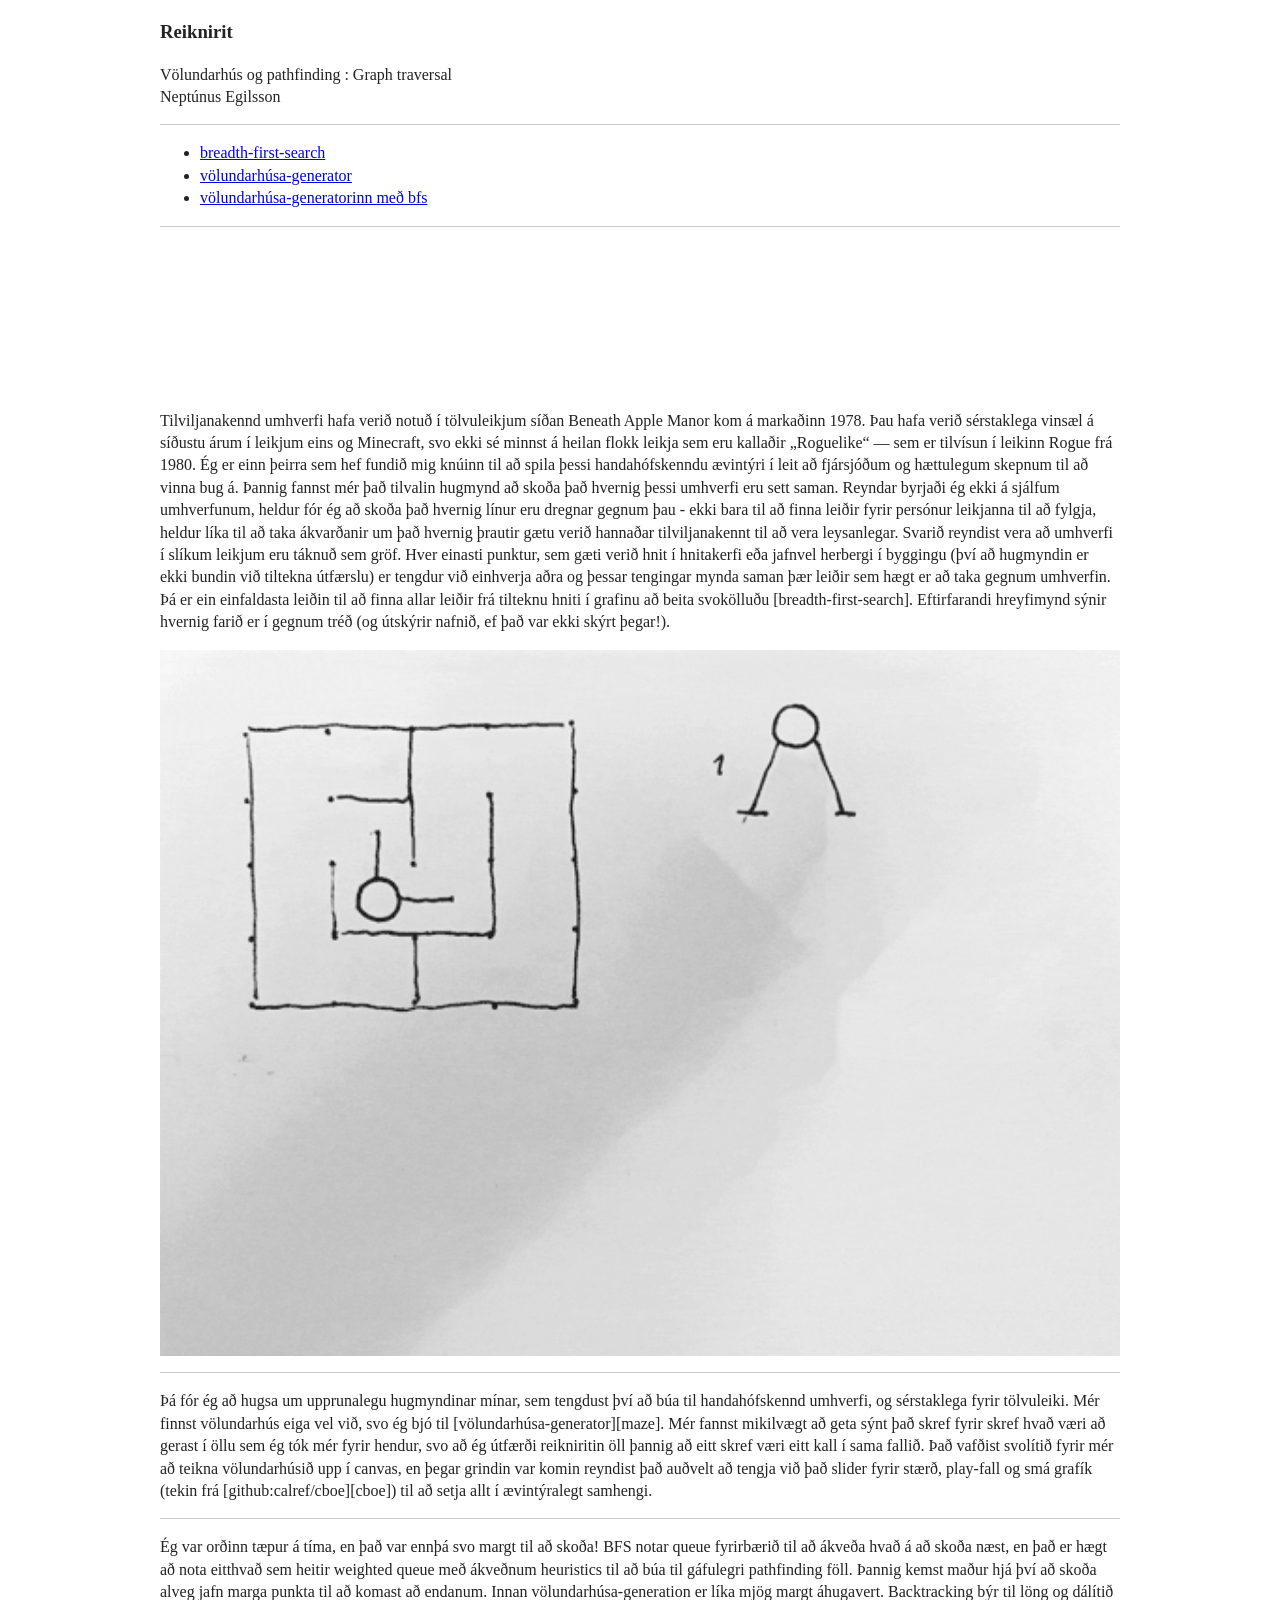
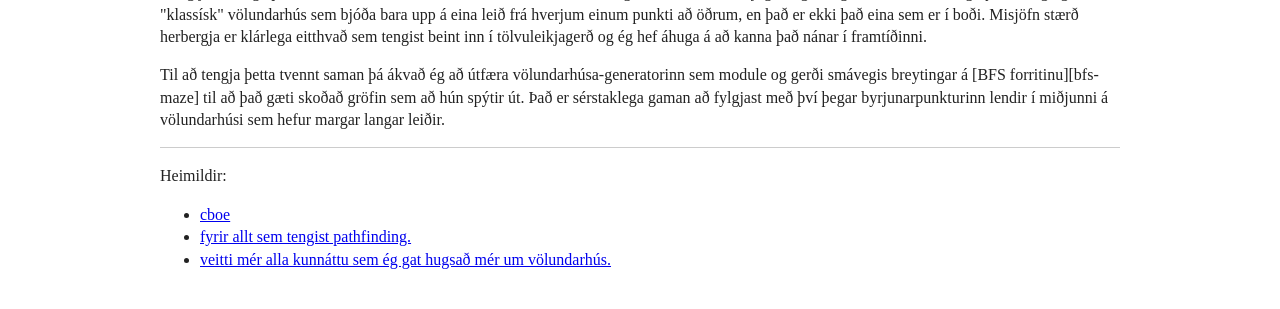
<file: docs/index.html>
<!doctype html>
<html class="no-js" lang="">

<head>
  <meta charset="utf-8">
  <title>Reiknirit</title>
  <meta name="description" content="">
  <meta name="viewport" content="width=device-width, initial-scale=1">
  <link rel="stylesheet" href="css/normalize.css">
  <link rel="stylesheet" href="css/main.css">
  <meta name="theme-color" content="#fafafa">
</head>

<body>
 <div class="wrapper">
  <h3>Reiknirit</h3>
   <p>Völundarhús og pathfinding : Graph traversal
     <br>Neptúnus Egilsson
   </p>
  <hr>
   <ul>
    <li><a href="map-gen/bfs.html">breadth-first-search</a></li>
    <li><a href="map-gen/maze.html">völundarhúsa-generator</a></li>
    <li><a href="map-gen/bfs_maze.html">völundarhúsa-generatorinn með bfs</a></li>
  </ul>
   <hr>

    <iframe width="400" height="800" src="https://www.youtube.com/embed/KmewdHcUJyg" frameborder="0" allow="accelerometer; autoplay; encrypted-media; gyroscope; picture-in-picture" allowfullscreen></iframe>


  <p>Tilviljanakennd umhverfi hafa verið notuð í tölvuleikjum síðan Beneath Apple Manor kom á markaðinn 1978. Þau hafa verið sérstaklega vinsæl á síðustu árum í leikjum eins og Minecraft, svo ekki sé minnst á heilan flokk leikja sem eru kallaðir „Roguelike“ — sem er tilvísun í leikinn Rogue frá 1980.  
Ég er einn þeirra sem hef fundið mig knúinn til að spila þessi handahófskenndu ævintýri í leit að fjársjóðum og hættulegum skepnum til að vinna bug á. Þannig fannst mér það tilvalin hugmynd að skoða það hvernig þessi umhverfi eru sett saman. Reyndar byrjaði ég ekki á sjálfum umhverfunum, heldur fór ég að skoða það hvernig línur eru dregnar gegnum þau - ekki bara til að finna leiðir fyrir persónur leikjanna til að fylgja, heldur líka til að taka ákvarðanir um það hvernig þrautir gætu verið hannaðar tilviljanakennt til að vera leysanlegar.  
Svarið reyndist vera að umhverfi í slíkum leikjum eru táknuð sem gröf. Hver einasti punktur, sem gæti verið hnit í hnitakerfi eða jafnvel herbergi í byggingu (því að hugmyndin er ekki bundin við tiltekna útfærslu) er tengdur við einhverja aðra og þessar tengingar mynda saman þær leiðir sem hægt er að taka gegnum umhverfin.
Þá er ein einfaldasta leiðin til að finna allar leiðir frá tilteknu hniti í grafinu að beita svokölluðu [breadth-first-search]. Eftirfarandi hreyfimynd sýnir hvernig farið er í gegnum tréð (og útskýrir nafnið, ef það var ekki skýrt þegar!).
</p>
   
 <p><img src="map-gen/images/traversal.gif"> </p>


<hr>
<p>Þá fór ég að hugsa um upprunalegu hugmyndinar mínar, sem tengdust því að búa til handahófskennd umhverfi, og sérstaklega fyrir tölvuleiki. Mér finnst völundarhús eiga vel við, svo ég bjó til [völundarhúsa-generator][maze]. Mér fannst mikilvægt að geta sýnt það skref fyrir skref hvað væri að gerast í öllu sem ég tók mér fyrir hendur, svo að ég útfærði reikniritin öll þannig að eitt skref væri eitt kall í sama fallið. Það vafðist svolítið fyrir mér að teikna völundarhúsið upp í canvas, en þegar grindin var komin reyndist það auðvelt að tengja við það slider fyrir stærð, play-fall og smá grafík (tekin frá [github:calref/cboe][cboe]) til að setja allt í ævintýralegt samhengi. </p>
<hr>

<p>Ég var orðinn tæpur á tíma, en það var ennþá svo margt til að skoða! BFS notar queue fyrirbærið til að ákveða hvað á að skoða næst, en það er hægt að nota eitthvað sem heitir weighted queue með ákveðnum heuristics til að búa til gáfulegri pathfinding föll. Þannig kemst maður hjá því að skoða alveg jafn marga punkta til að komast að endanum. Innan völundarhúsa-generation er líka mjög margt áhugavert. Backtracking býr til löng og dálítið "klassísk" völundarhús sem bjóða bara upp á eina leið frá hverjum einum punkti að öðrum, en það er ekki það eina sem er í boði. Misjöfn stærð herbergja er klárlega eitthvað sem tengist beint inn í tölvuleikjagerð og ég hef áhuga á að kanna það nánar í framtíðinni.  
</p>

<p>Til að tengja þetta tvennt saman þá ákvað ég að útfæra völundarhúsa-generatorinn sem module og gerði smávegis breytingar á [BFS forritinu][bfs-maze] til að það gæti skoðað gröfin sem að hún spýtir út. Það er sérstaklega gaman að fylgjast með því þegar byrjunarpunkturinn lendir í miðjunni á völundarhúsi sem hefur margar langar leiðir.
</p>

<hr>
<p>Heimildir:</p>
<ul>
  <li><a href="https://github.com/calref/cboe">cboe</a></li>
  <li><a href="https://www.redblobgames.com/pathfinding">fyrir allt sem tengist pathfinding. </a></li>
  <li><a href="http://weblog.jamisbuck.org/2010/12/27/maze-generation-recursive-backtracking">veitti mér alla kunnáttu sem ég gat hugsað mér um völundarhús.</a></li>
</ul>  
  </div>
</body>
</html>
</file>
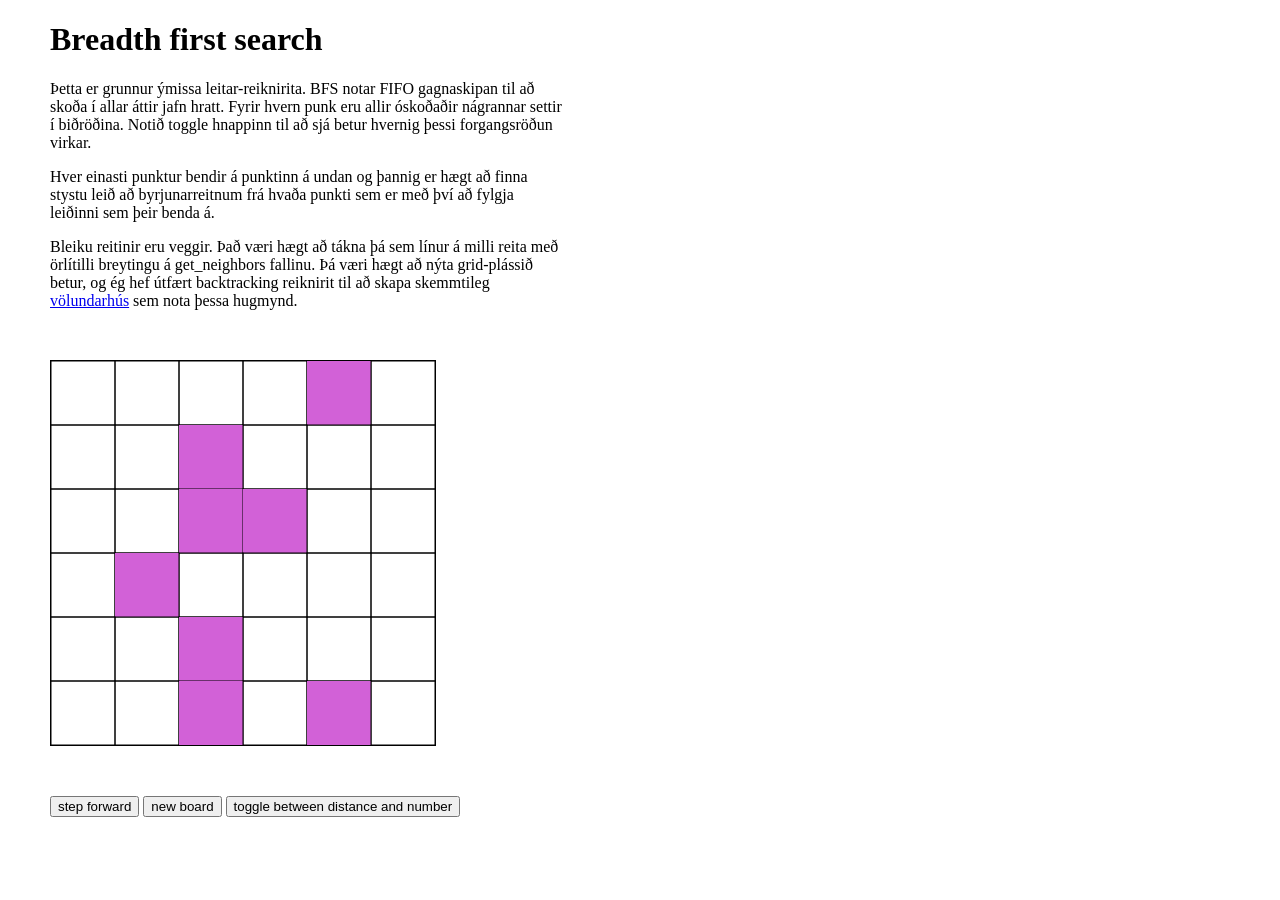
<file: docs/map-gen/bfs.html>
<!DOCTYPE html>
<html lang="en" dir="ltr">
  <head>
    <meta charset="utf-8">
    <title>map-gen</title>
    <style media="screen">
      body {
        margin: 0 50px;
        width: 512px;
      }
      #canvas {
        display: block;
        margin: 50px 0;
        border: 1px solid black;
      }
    </style>
  </head>
  <body>
    <h1>Breadth first search</h1>
    <p>Þetta er grunnur ýmissa leitar-reiknirita. BFS notar FIFO gagnaskipan til að skoða í allar áttir jafn hratt. Fyrir hvern punk eru allir óskoðaðir nágrannar settir í biðröðina. Notið toggle hnappinn til að sjá betur hvernig þessi forgangsröðun virkar.</p>
    <p>Hver einasti punktur bendir á punktinn á undan og þannig er hægt að finna stystu leið að byrjunarreitnum frá hvaða punkti sem er með því að fylgja leiðinni sem þeir benda á.</p>
    <p>Bleiku reitinir eru veggir. Það væri hægt að tákna þá sem línur á milli reita með örlítilli breytingu á get_neighbors fallinu. Þá væri hægt að nýta grid-plássið betur, og ég hef útfært backtracking reiknirit til að skapa skemmtileg <a href="./maze.html">völundarhús</a> sem nota þessa hugmynd.</p>
    <canvas id="canvas"></canvas>
    <button id="next-step">step forward</button>
    <button id="reset">new board</button>
    <button id="toggle-modes">toggle between distance and number</button>
    <script type="module" src="bfs.js"></script>
  </body>
</html>
</file>
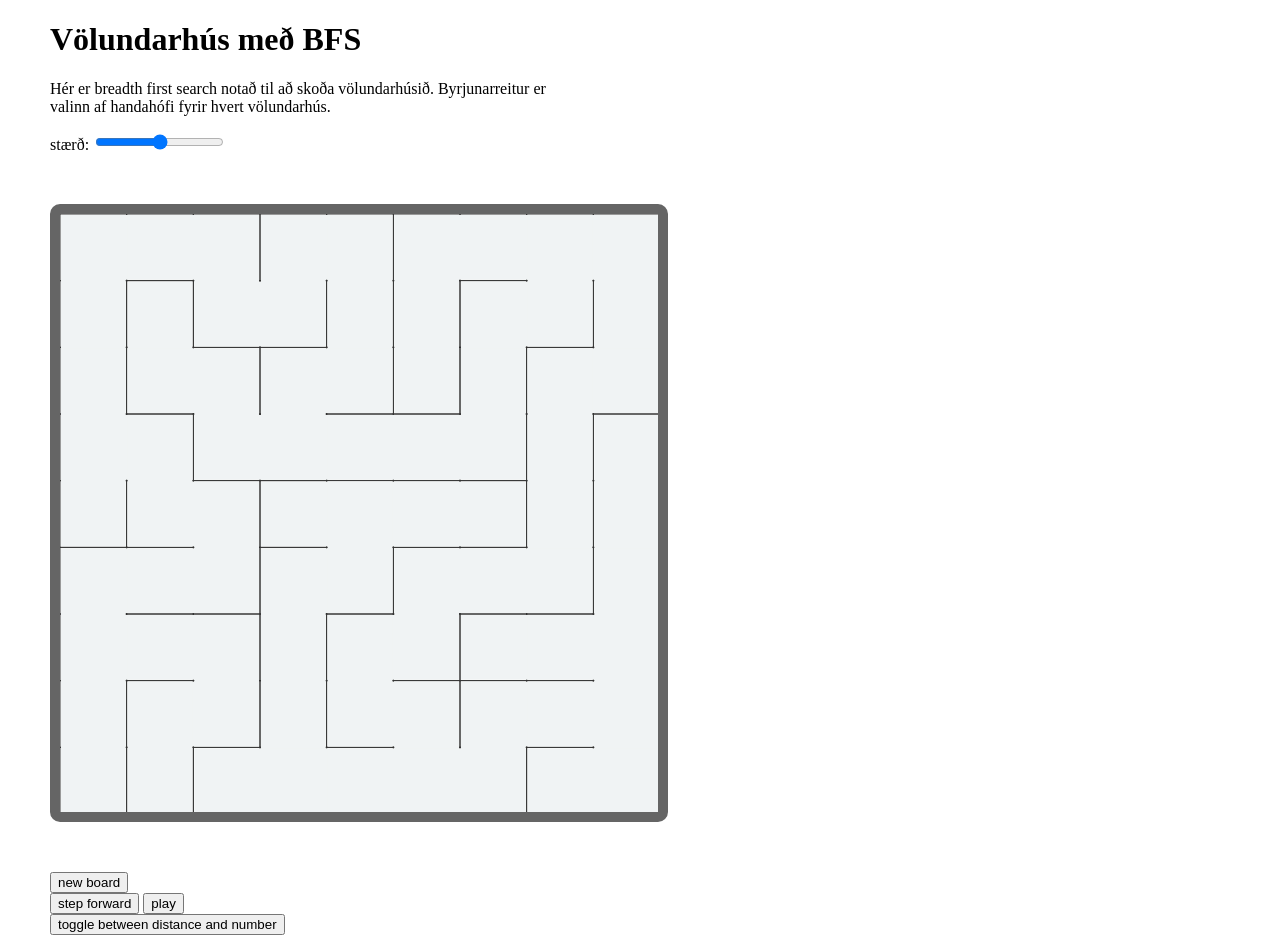
<file: docs/map-gen/bfs_maze.html>
<!DOCTYPE html>
<html lang="en" dir="ltr">
  <head>
    <meta charset="utf-8">
    <title>map-gen</title>
    <style media="screen">
      body {
        margin: 0 50px;
        width: 512px;
      }
      #canvas {
        display: block;
        margin: 50px 0;
        border: 10px solid rgb(101, 101, 101);
        border-radius: 10px;
      }
    </style>
  </head>
  <body>
    <h1>Völundarhús með BFS</h1>
    <p>Hér er breadth first search notað til að skoða völundarhúsið. Byrjunarreitur er valinn af handahófi fyrir hvert völundarhús.</p>
    <p>stærð: <input id="maze_size" type="range" min="3" max="15"></p>
    <script type="module" src="bfs_maze.js"></script>
    <canvas id="canvas"></canvas>
    <button id="reset">new board</button><br>
    <button id="next-step">step forward</button>
    <button id="play">play</button><br>
    <button id="toggle-modes">toggle between distance and number</button><br>
  </body>
</html>
</file>
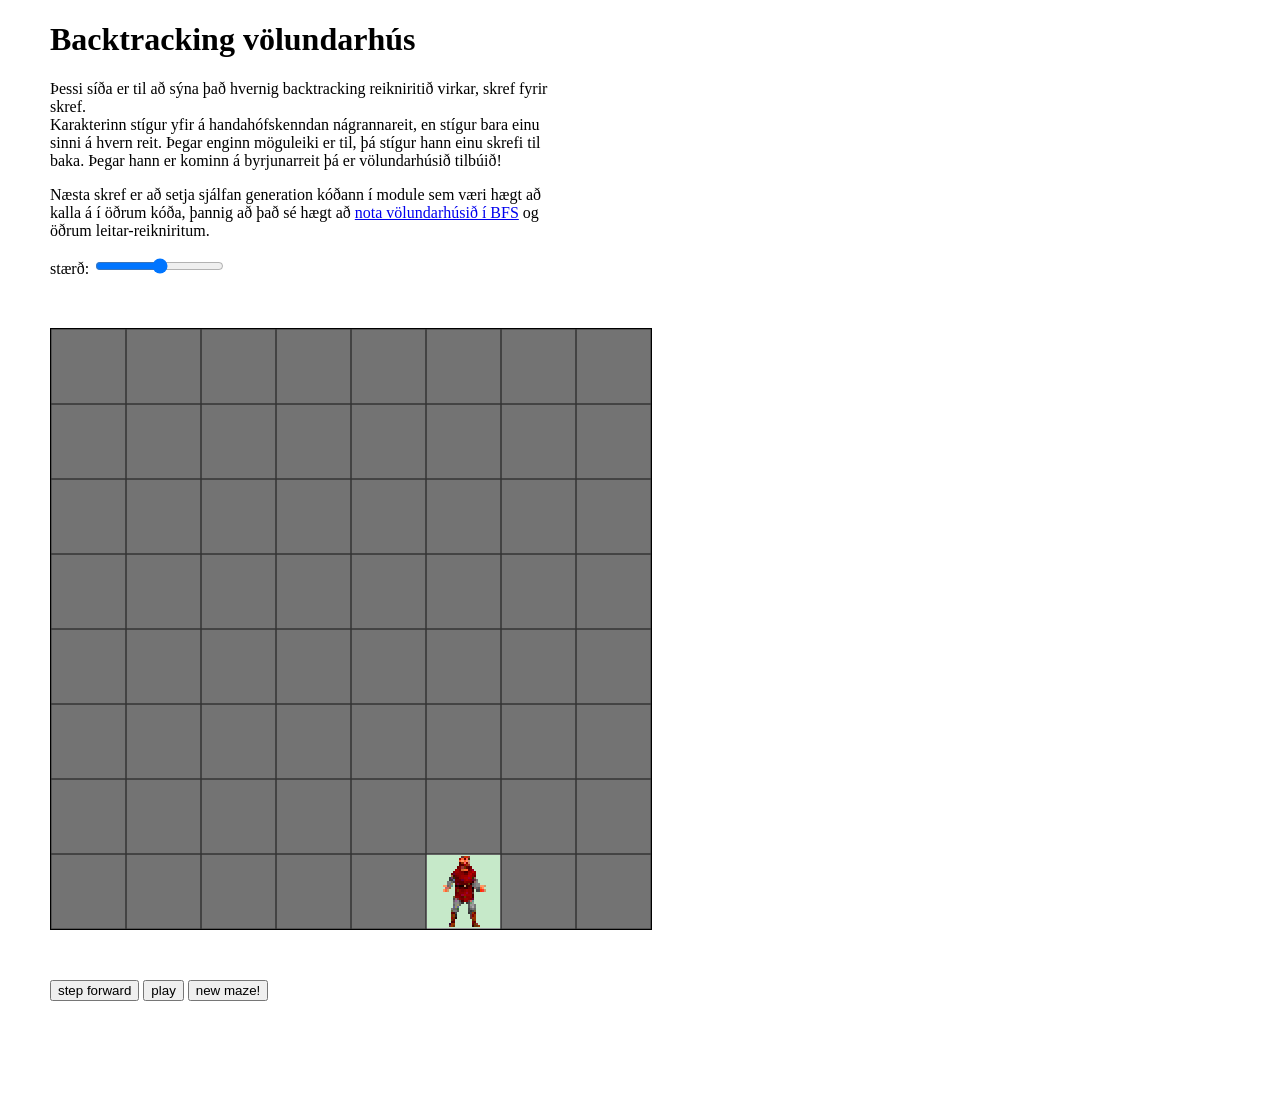
<file: docs/map-gen/maze.html>
<!DOCTYPE html>
<html lang="en" dir="ltr">
  <head>
    <meta charset="utf-8">
    <title>map-gen</title>
    <style media="screen">
      body {
        margin: 0 50px 100px 50px;
        width: 512px;
      }
      #canvas {
        display: block;
        margin: 50px 0;
        border: 1px solid black;
      }
    </style>
  </head>
  <body>
    <h1>Backtracking völundarhús</h1>
    <p>Þessi síða er til að sýna það hvernig backtracking reikniritið virkar, skref fyrir skref. <br>Karakterinn stígur yfir á handahófskenndan nágrannareit, en stígur bara einu sinni á hvern reit. Þegar enginn möguleiki er til, þá stígur hann einu skrefi til baka. Þegar hann er kominn á byrjunarreit þá er völundarhúsið tilbúið!</p>
    <p>Næsta skref er að setja sjálfan generation kóðann í module sem væri hægt að kalla á í öðrum kóða, þannig að það sé hægt að <a href="./bfs_maze.html">nota völundarhúsið í BFS</a> og öðrum leitar-reikniritum.</p>
    <p>stærð: <input id="maze_size" type="range" min="3" max="15"></p>
    <canvas id="canvas"></canvas>
    <button id="next-step">step forward</button>
    <button id="play">play</button>
    <button id="reset">new maze!</button>
    <script type="module" src="maze.js"></script>
  </body>
</html>
</file>
<file: docs/css/main.css>
/*! HTML5 Boilerplate v7.2.0 | MIT License | https://html5boilerplate.com/ */

/* main.css 2.0.0 | MIT License | https://github.com/h5bp/main.css#readme */
/*
 * What follows is the result of much research on cross-browser styling.
 * Credit left inline and big thanks to Nicolas Gallagher, Jonathan Neal,
 * Kroc Camen, and the H5BP dev community and team.
 */

/* ==========================================================================
   Base styles: opinionated defaults
   ========================================================================== */

html {
  color: #222;
  font-size: 1em;
  line-height: 1.4;
}

/*
 * Remove text-shadow in selection highlight:
 * https://twitter.com/miketaylr/status/12228805301
 *
 * Vendor-prefixed and regular ::selection selectors cannot be combined:
 * https://stackoverflow.com/a/16982510/7133471
 *
 * Customize the background color to match your design.
 */

::-moz-selection {
  background: #b3d4fc;
  text-shadow: none;
}

::selection {
  background: #b3d4fc;
  text-shadow: none;
}

/*
 * A better looking default horizontal rule
 */

hr {
  display: block;
  height: 1px;
  border: 0;
  border-top: 1px solid #ccc;
  margin: 1em 0;
  padding: 0;
}

/*
 * Remove the gap between audio, canvas, iframes,
 * images, videos and the bottom of their containers:
 * https://github.com/h5bp/html5-boilerplate/issues/440
 */

audio,
canvas,
iframe,
img,
svg,
video {
  vertical-align: middle;
}

/*
 * Remove default fieldset styles.
 */

fieldset {
  border: 0;
  margin: 0;
  padding: 0;
}

/*
 * Allow only vertical resizing of textareas.
 */

textarea {
  resize: vertical;
}

/* ==========================================================================
   Browser Upgrade Prompt
   ========================================================================== */

.browserupgrade {
  margin: 0.2em 0;
  background: #ccc;
  color: #000;
  padding: 0.2em 0;
}

/* ==========================================================================
   Author's custom styles
   ========================================================================== */

img, iframe {  height: auto;  width: 100%;
      max-width: 960px;
}
.wrapper {
  margin-right: auto; /* 1 */
  margin-left:  auto; /* 1 */

  max-width: 960px; /* 2 */

  padding-right: 10px; /* 3 */
  padding-left:  10px; /* 3 */
}
/* ==========================================================================
   Helper classes
   ========================================================================== */

/*
 * Hide visually and from screen readers
 */

.hidden {
  display: none !important;
}

/*
* Hide only visually, but have it available for screen readers:
* https://snook.ca/archives/html_and_css/hiding-content-for-accessibility
*
* 1. For long content, line feeds are not interpreted as spaces and small width
*    causes content to wrap 1 word per line:
*    https://medium.com/@jessebeach/beware-smushed-off-screen-accessible-text-5952a4c2cbfe
*/

.sr-only {
  border: 0;
  clip: rect(0, 0, 0, 0);
  height: 1px;
  margin: -1px;
  overflow: hidden;
  padding: 0;
  position: absolute;
  white-space: nowrap;
  width: 1px;
  /* 1 */
}

/*
* Extends the .sr-only class to allow the element
* to be focusable when navigated to via the keyboard:
* https://www.drupal.org/node/897638
*/

.sr-only.focusable:active,
.sr-only.focusable:focus {
  clip: auto;
  height: auto;
  margin: 0;
  overflow: visible;
  position: static;
  white-space: inherit;
  width: auto;
}

/*
* Hide visually and from screen readers, but maintain layout
*/

.invisible {
  visibility: hidden;
}

/*
* Clearfix: contain floats
*
* For modern browsers
* 1. The space content is one way to avoid an Opera bug when the
*    `contenteditable` attribute is included anywhere else in the document.
*    Otherwise it causes space to appear at the top and bottom of elements
*    that receive the `clearfix` class.
* 2. The use of `table` rather than `block` is only necessary if using
*    `:before` to contain the top-margins of child elements.
*/

.clearfix:before,
.clearfix:after {
  content: " ";
  /* 1 */
  display: table;
  /* 2 */
}

.clearfix:after {
  clear: both;
}

/* ==========================================================================
   EXAMPLE Media Queries for Responsive Design.
   These examples override the primary ('mobile first') styles.
   Modify as content requires.
   ========================================================================== */

@media only screen and (min-width: 35em) {
  /* Style adjustments for viewports that meet the condition */
}

@media print,
  (-webkit-min-device-pixel-ratio: 1.25),
  (min-resolution: 1.25dppx),
  (min-resolution: 120dpi) {
  /* Style adjustments for high resolution devices */
}

/* ==========================================================================
   Print styles.
   Inlined to avoid the additional HTTP request:
   https://www.phpied.com/delay-loading-your-print-css/
   ========================================================================== */

@media print {
  *,
  *:before,
  *:after {
    background: transparent !important;
    color: #000 !important;
    /* Black prints faster */
    box-shadow: none !important;
    text-shadow: none !important;
  }
  a,
  a:visited {
    text-decoration: underline;
  }
  a[href]:after {
    content: " (" attr(href) ")";
  }
  abbr[title]:after {
    content: " (" attr(title) ")";
  }
  /*
     * Don't show links that are fragment identifiers,
     * or use the `javascript:` pseudo protocol
     */
  a[href^="#"]:after,
  a[href^="javascript:"]:after {
    content: "";
  }
  pre {
    white-space: pre-wrap !important;
  }
  pre,
  blockquote {
    border: 1px solid #999;
    page-break-inside: avoid;
  }
  /*
     * Printing Tables:
     * https://web.archive.org/web/20180815150934/http://css-discuss.incutio.com/wiki/Printing_Tables
     */
  thead {
    display: table-header-group;
  }
  tr,
  img {
    page-break-inside: avoid;
  }
  p,
  h2,
  h3 {
    orphans: 3;
    widows: 3;
  }
  h2,
  h3 {
    page-break-after: avoid;
  }
}
</file>
